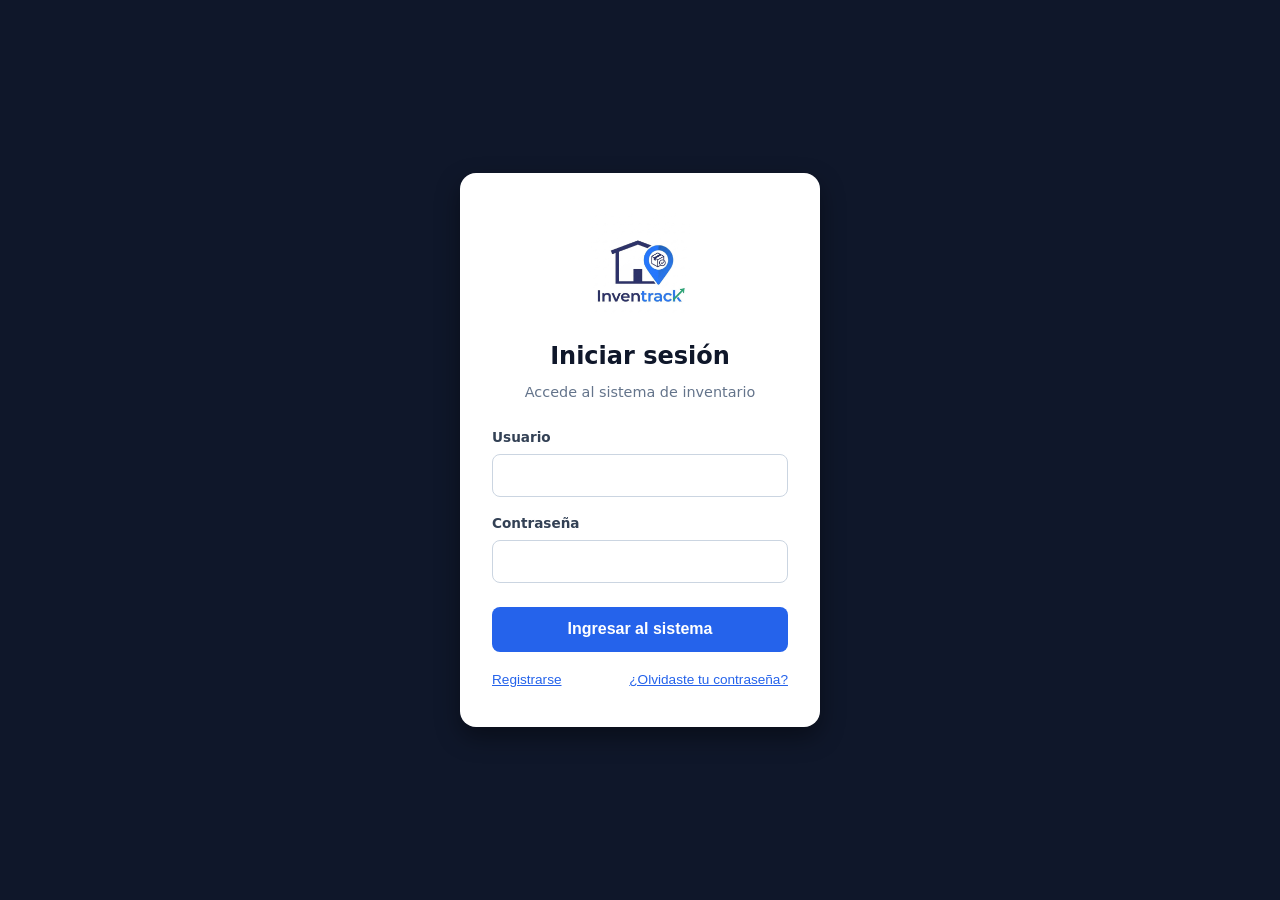
<file: inventario.html>
<!DOCTYPE html>
<html lang="es">
<head>
  <meta charset="UTF-8">
  <meta name="viewport" content="width=device-width, initial-scale=1.0">
  <title>Inventario | Inventrack</title>
  <link rel="stylesheet" href="css/styles.css">
  <link rel="stylesheet" href="css/components.css">
  <script src="js/route-guard.js"></script>
</head>
<body class="app-container">
  <aside class="sidebar">
    <a class="brand" href="index.html">
      <img src="img/logo.png" alt="" class="brand-logo">
      <span>Inventrack</span>
    </a>
    <nav aria-label="Navegación principal">
      <a href="index.html"><span class="nav-icon">📊</span> Análisis</a>
      <a href="inventario.html" class="active"><span class="nav-icon">📋</span> Inventario</a>
      <a href="ventas.html"><span class="nav-icon">🛒</span> Ventas</a>
      <a href="#" id="btn-logout" class="logout-link">🚪 Cerrar sesión</a>
    </nav>
    <div class="sidebar-footer"><small>Control de inventario</small></div>
  </aside>

  <div class="main-wrapper">
    <header class="topbar">
      <div>
        <h1>Inventario de productos</h1>
        <p class="subtitle">Administra productos, existencias y precios</p>
      </div>
      <button type="button" class="btn btn-primary" id="btnNuevo">➕ Nuevo producto</button>
    </header>

    <main class="content">
      <div class="layout-split">
        <section class="card">
          <div class="card-header"><h2 id="formTitle">📝 Registro de producto</h2></div>
          <div class="card-body">
            <form id="formProducto">
              <input type="hidden" id="prodId">
              <div class="form-group">
                <label for="codigo">Código del producto</label>
                <input type="text" id="codigo" class="form-control" placeholder="Ej.: INV-001" required>
              </div>
              <div class="form-group">
                <label for="nombre">Nombre del producto</label>
                <input type="text" id="nombre" class="form-control" placeholder="Nombre" required>
              </div>
              <div class="form-group">
                <label for="categoria">Categoría</label>
                <select id="categoria" class="form-control" required>
                  <option value="">Seleccionar categoría</option>
                  <option value="Insumos">Insumos</option>
                  <option value="Semillas">Semillas</option>
                  <option value="Herramientas">Herramientas</option>
                  <option value="Químicos">Químicos</option>
                  <option value="Alimento Animal">Alimento animal</option>
                  <option value="Otros">Otros</option>
                </select>
              </div>
              <div class="form-row">
                <div class="form-group">
                  <label for="stock">Stock actual</label>
                  <input type="number" id="stock" class="form-control" min="0" step="1" required>
                </div>
                <div class="form-group">
                  <label for="stockMinimo">Stock mínimo</label>
                  <input type="number" id="stockMinimo" class="form-control" min="0" step="1" required>
                </div>
              </div>
              <div class="form-row">
                <div class="form-group">
                  <label for="precioCosto">Precio de costo (C$)</label>
                  <input type="number" id="precioCosto" class="form-control" min="0" step="0.01" required>
                </div>
                <div class="form-group">
                  <label for="precioVenta">Precio de venta (C$)</label>
                  <input type="number" id="precioVenta" class="form-control" min="0" step="0.01" required>
                </div>
              </div>
              <div class="form-group">
                <label for="vencimiento">Fecha de vencimiento (opcional)</label>
                <input type="date" id="vencimiento" class="form-control">
              </div>
              <div class="form-actions">
                <button type="submit" class="btn btn-primary">💾 Guardar producto</button>
                <button type="button" class="btn btn-secondary" id="btnCancelar">Cancelar</button>
              </div>
            </form>
          </div>
        </section>

        <section class="card">
          <div class="card-header">
            <h2>📋 Productos registrados</h2>
            <div class="toolbar-grid">
              <input type="search" id="buscarInput" class="form-control" placeholder="Buscar por nombre o código" aria-label="Buscar productos">
              <select id="filtroCategoria" class="form-control" aria-label="Filtrar por categoría">
                <option value="">Todas las categorías</option>
                <option value="Insumos">Insumos</option>
                <option value="Semillas">Semillas</option>
                <option value="Herramientas">Herramientas</option>
                <option value="Químicos">Químicos</option>
                <option value="Alimento Animal">Alimento animal</option>
                <option value="Otros">Otros</option>
              </select>
            </div>
          </div>
          <div class="card-body">
            <div class="table-responsive">
              <table class="data-table">
                <thead><tr><th>Código</th><th>Producto</th><th>Categoría</th><th>Stock</th><th>P. costo</th><th>P. venta</th><th>Estado</th><th>Acciones</th></tr></thead>
                <tbody id="tablaProductos"></tbody>
              </table>
            </div>
          </div>
        </section>
      </div>
    </main>
  </div>
  <script type="module" src="js/inventario.js"></script>
</body>
</html>
</file>
<file: css/styles.css>
:root {
  --primary-dark: #0f172a;
  --primary-blue: #2563eb;
  --accent-light: #38bdf8;
  --bg-main: #f8fafc;
  --bg-card: #ffffff;
  --text-main: #1e293b;
  --text-muted: #64748b;
  --border-color: #e2e8f0;
  --success: #16a34a;
  --success-bg: #dcfce7;
  --warning: #d97706;
  --warning-bg: #fef3c7;
  --danger: #dc2626;
  --danger-bg: #fee2e2;
  --radius: 8px;
  --shadow: 0 1px 3px rgba(0, 0, 0, 0.1), 0 1px 2px rgba(0, 0, 0, 0.06);
}

*, *::before, *::after {
  box-sizing: border-box;
  margin: 0;
  padding: 0;
}

body {
  min-width: 320px;
  min-height: 100vh;
  background: var(--bg-main);
  color: var(--text-main);
  font-family: "Segoe UI", system-ui, -apple-system, sans-serif;
  font-size: 14px;
  line-height: 1.5;
  display: flex;
  flex-direction: row;
}

.app-container {
  display: grid;
  grid-template-columns: minmax(0, 1fr);
  min-height: 100vh;
}

.sidebar {
  position: sticky;
  top: 0;
  z-index: 10;
  display: flex;
  min-height: 82px;
  align-items: center;
  gap: 20px;
  padding-right: 20px;
  background: var(--primary-dark);
  color: #fff;
  border-bottom: 1px solid #1e293b;
}

.brand {
  display: flex;
  flex: 0 0 auto;
  align-items: center;
  gap: 12px;
  padding: 14px 20px;
  color: var(--accent-light);
  font-size: 1.2rem;
  font-weight: 700;
  text-decoration: none;
}

.brand-logo {
  width: 48px;
  height: 48px;
  border-radius: 8px;
  object-fit: cover;
}

.sidebar nav {
  flex: 1;
  display: flex;
  justify-content: flex-end;
}

.sidebar nav a {
  display: flex;
  align-items: center;
  gap: 12px;
  padding: 12px 20px;
  color: #94a3b8;
  font-size: 0.95rem;
  font-weight: 500;
  text-decoration: none;
  transition: background-color 0.2s ease, color 0.2s ease;
}

.sidebar nav a:hover {
  background: #1e293b;
  color: #fff;
}

.sidebar nav a.active {
  border-bottom: 4px solid var(--primary-blue);
  background: #1e293b;
  color: #fff;
}

.sidebar nav a.logout-link {
  color: #f87171;
}

.sidebar nav a.logout-link:hover {
  background: #7f1d1d;
  color: #fff;
}

.nav-icon {
  width: 22px;
  text-align: center;
}

.sidebar-footer {
  flex: 0 0 auto;
  padding: 15px 0 15px 20px;
  color: #64748b;
  font-size: 0.8rem;
}

.main-wrapper {
  display: flex;
  min-width: 0;
  flex-direction: column;
  overflow-x: hidden;
}

.topbar {
  display: flex;
  min-height: 88px;
  align-items: center;
  justify-content: space-between;
  gap: 16px;
  padding: 18px 30px;
  border-bottom: 1px solid var(--border-color);
  background: var(--bg-card);
}

.topbar h1 {
  color: var(--primary-dark);
  font-size: 1.4rem;
  font-weight: 700;
}

.subtitle {
  color: var(--text-muted);
  font-size: 0.85rem;
}

.user-info {
  display: flex;
  align-items: center;
  gap: 8px;
  color: var(--text-muted);
  font-size: 0.85rem;
}

.status-dot {
  display: inline-block;
  width: 8px;
  height: 8px;
  border-radius: 50%;
  background: var(--success);
}

.content {
  padding: 25px 30px;
}

.layout-split {
  display: grid;
  grid-template-columns: minmax(285px, 340px) minmax(0, 1fr);
  align-items: start;
  gap: 25px;
}

.sales-layout {
  grid-template-columns: minmax(285px, 340px) minmax(0, 1fr);
}

.charts-grid {
  display: grid;
  grid-template-columns: repeat(2, minmax(0, 1fr));
  gap: 25px;
  margin-top: 25px;
}

.style-margin-top {
  margin-top: 25px;
}

@media (max-width: 1100px) {
  .layout-split,
  .sales-layout,
  .charts-grid {
    grid-template-columns: 1fr;
  }
}

@media (max-width: 768px) {
  .app-container {
    grid-template-columns: 1fr;
  }

  .sidebar {
    position: relative;
    flex-wrap: wrap;
    gap: 0;
  }

  .brand {
    width: 100%;
    min-height: 68px;
  }

  .brand-logo {
    width: 40px;
    height: 40px;
  }

  .sidebar nav {
    flex: 1 1 100%;
    flex-wrap: wrap;
    justify-content: center;
  }

  .sidebar nav a {
    flex: 1 1 auto;
    justify-content: center;
    padding: 10px 12px;
  }

  .sidebar-footer {
    display: none;
  }

  .topbar {
    align-items: flex-start;
    flex-direction: column;
    padding: 18px 20px;
  }

  .content {
    padding: 20px;
  }
}
</file>
<file: css/components.css>
.card {
  overflow: hidden;
  border: 1px solid var(--border-color);
  border-radius: var(--radius);
  background: var(--bg-card);
  box-shadow: var(--shadow);
}

.card-header {
  display: grid;
  gap: 14px;
  padding: 15px 20px;
  border-bottom: 1px solid var(--border-color);
  background: #fff;
}

.card-header h2 {
  color: var(--primary-dark);
  font-size: 1.05rem;
  font-weight: 600;
}

.card-body {
  padding: 20px;
}

.flex-between {
  display: flex;
  align-items: center;
  justify-content: space-between;
  gap: 12px;
}

.kpi-grid {
  display: grid;
  grid-template-columns: repeat(auto-fit, minmax(210px, 1fr));
  gap: 20px;
}

.kpi-card {
  display: flex;
  align-items: center;
  gap: 15px;
  padding: 18px;
  border: 1px solid var(--border-color);
  border-radius: var(--radius);
  background: var(--bg-card);
  box-shadow: var(--shadow);
}

.kpi-icon {
  display: flex;
  width: 48px;
  height: 48px;
  flex: 0 0 48px;
  align-items: center;
  justify-content: center;
  border-radius: 10px;
  font-size: 1.4rem;
}

.kpi-icon.blue { background: #dbeafe; }
.kpi-icon.red { background: #fee2e2; }
.kpi-icon.green { background: #dcfce7; }
.kpi-icon.amber { background: #fef3c7; }

.kpi-title {
  color: var(--text-muted);
  font-size: 0.8rem;
  font-weight: 600;
  letter-spacing: 0.5px;
  text-transform: uppercase;
}

.kpi-value {
  color: var(--primary-dark);
  font-size: 1.5rem;
  font-weight: 700;
}

.kpi-subtext {
  color: var(--text-muted);
  font-size: 0.75rem;
}

.danger-text { color: var(--danger); }
.success-text { color: var(--success); }
.warning-text { color: var(--warning); }

.table-responsive {
  width: 100%;
  overflow-x: auto;
}

.data-table {
  width: 100%;
  border-collapse: collapse;
  text-align: left;
}

.data-table th {
  padding: 12px 15px;
  border-bottom: 2px solid var(--border-color);
  background: #f1f5f9;
  color: var(--primary-dark);
  font-size: 0.85rem;
  font-weight: 600;
  white-space: nowrap;
}

.data-table td {
  padding: 12px 15px;
  border-bottom: 1px solid var(--border-color);
  font-size: 0.9rem;
  vertical-align: middle;
}

.data-table tbody tr:hover {
  background: #f8fafc;
}

.badge {
  display: inline-block;
  padding: 4px 10px;
  border-radius: 12px;
  font-size: 0.75rem;
  font-weight: 700;
  text-transform: uppercase;
  white-space: nowrap;
}

.badge-success { background: var(--success-bg); color: var(--success); }
.badge-warning { background: var(--warning-bg); color: var(--warning); }
.badge-danger { background: var(--danger-bg); color: var(--danger); }

.form-group {
  min-width: 0;
  margin-bottom: 15px;
}

.form-group label {
  display: block;
  margin-bottom: 6px;
  color: var(--text-main);
  font-size: 0.85rem;
  font-weight: 600;
}

.form-control {
  width: 100%;
  min-height: 38px;
  padding: 9px 12px;
  border: 1px solid var(--border-color);
  border-radius: 6px;
  background: #fff;
  color: var(--text-main);
  font: inherit;
  font-size: 0.9rem;
  transition: border-color 0.2s, box-shadow 0.2s;
}

.form-control:focus {
  outline: none;
  border-color: var(--primary-blue);
  box-shadow: 0 0 0 3px rgba(37, 99, 235, 0.1);
}

.form-control:disabled {
  background: #f1f5f9;
  color: var(--text-muted);
  cursor: not-allowed;
}

.form-row {
  display: grid;
  grid-template-columns: repeat(2, minmax(0, 1fr));
  gap: 12px;
}

.toolbar-grid {
  display: grid;
  grid-template-columns: minmax(150px, 1fr) minmax(150px, 200px);
  gap: 12px;
}

.form-actions {
  display: grid;
  gap: 8px;
}

.form-hint {
  margin-top: 12px;
  color: var(--text-muted);
  font-size: 0.82rem;
}

.btn {
  display: inline-flex;
  min-height: 36px;
  align-items: center;
  justify-content: center;
  gap: 6px;
  padding: 9px 16px;
  border: 0;
  border-radius: 6px;
  font: inherit;
  font-size: 0.9rem;
  font-weight: 600;
  text-decoration: none;
  cursor: pointer;
  transition: background-color 0.2s, opacity 0.2s;
}

.btn:disabled {
  opacity: 0.55;
  cursor: not-allowed;
}

.btn-primary { background: var(--primary-blue); color: #fff; }
.btn-primary:hover:not(:disabled) { background: #1d4ed8; }
.btn-success { background: var(--success); color: #fff; }
.btn-success:hover:not(:disabled) { background: #15803d; }
.btn-danger { background: var(--danger); color: #fff; }
.btn-danger:hover:not(:disabled) { background: #b91c1c; }
.btn-secondary { background: #e2e8f0; color: var(--text-main); }
.btn-secondary:hover:not(:disabled) { background: #cbd5e1; }
.btn-sm { min-height: 30px; padding: 5px 10px; font-size: 0.8rem; }
.btn-lg { min-height: 44px; padding: 12px 20px; font-size: 1rem; }
.btn-full { width: 100%; }

.checkout-summary {
  margin-top: 20px;
  padding-top: 15px;
  border-top: 2px dashed var(--border-color);
}

.summary-row {
  display: flex;
  justify-content: space-between;
  gap: 12px;
  margin-bottom: 8px;
  font-size: 0.95rem;
}

.total-row {
  margin-top: 10px;
  color: var(--primary-dark);
  font-size: 1.2rem;
  font-weight: 700;
}

.chart-container {
  position: relative;
  width: 100%;
  height: 250px;
}

.empty-state {
  padding: 18px;
  color: var(--text-muted);
  text-align: center;
}

.chart-empty {
  display: flex;
  height: 100%;
  align-items: center;
  justify-content: center;
}

[hidden] {
  display: none !important;
}

@media (max-width: 768px) {
  .toolbar-grid {
    grid-template-columns: 1fr;
  }

  .card-body {
    padding: 15px;
  }
}

@media (max-width: 480px) {
  .form-row {
    grid-template-columns: 1fr;
    gap: 0;
  }

  .flex-between {
    align-items: flex-start;
    flex-direction: column;
  }
}
</file>
<file: css/login.css>
body {
    display: flex;
    flex-direction: column;
    justify-content: center;
    align-items: center;
    min-height: 100vh;
    padding: 1.5rem;
    box-sizing: border-box;
    background-color: #0f172a;
    margin: 0;
    font-family: system-ui, -apple-system, sans-serif;
}

.login-card {
    background: #ffffff;
    padding: 2.5rem 2rem;
    border-radius: 16px;
    box-shadow: 0 10px 25px rgba(0, 0, 0, 0.4);
    width: min(100%, 360px);
    max-width: 360px;
    text-align: center;
    box-sizing: border-box;
}

.login-card h1,
.modal-content h2 {
    margin: 0;
    color: #0f172a;
    font-size: 1.5rem;
}

.login-description,
.modal-description {
    color: #64748b;
    font-size: 0.9rem;
    margin: 0.5rem 0 1.5rem;
}

.login-logo {
    width: 100px;
    height: auto;
    border-radius: 14px;
    object-fit: contain;
    margin-bottom: 1rem;
}

.login-form {
    display: flex;
    flex-direction: column;
    gap: 1rem;
    text-align: left;
}

.form-group-login {
    display: flex;
    flex-direction: column;
    gap: 0.4rem;
}

.form-group-login label {
    font-size: 0.85rem;
    font-weight: 600;
    color: #334155;
}

.form-group-login input {
    box-sizing: border-box;
    width: 100%;
    padding: 0.75rem;
    border: 1px solid #cbd5e1;
    border-radius: 8px;
    font-size: 0.95rem;
    outline: none;
    transition: border-color 0.2s, box-shadow 0.2s;
}

.form-group-login input:focus {
    border-color: #2563eb;
    box-shadow: 0 0 0 3px rgba(37, 99, 235, 0.15);
}

.btn-login {
    background-color: #2563eb;
    color: white;
    border: none;
    padding: 0.85rem;
    border-radius: 8px;
    font-size: 1rem;
    font-weight: 600;
    cursor: pointer;
    margin-top: 0.5rem;
    transition: background-color 0.2s;
}

.btn-login:hover {
    background-color: #1d4ed8;
}

.login-links {
    display: flex;
    justify-content: space-between;
    flex-wrap: wrap;
    gap: 0.75rem;
    margin-top: 1.25rem;
}

.text-link {
    padding: 0;
    border: 0;
    background: none;
    color: #2563eb;
    font-size: 0.85rem;
    text-decoration: underline;
    cursor: pointer;
}

.text-link:hover {
    color: #1d4ed8;
}

.form-message {
    margin: 0;
    font-size: 0.85rem;
    text-align: center;
}

.error-message {
    color: #dc2626;
}

.success-message {
    color: #15803d;
}

.password-hint {
    margin: -0.35rem 0 0;
    color: #64748b;
    font-size: 0.8rem;
}

.modal-overlay {
    position: fixed;
    top: 0; 
    left: 0; 
    right: 0; 
    bottom: 0;
    background: rgba(15, 23, 42, 0.8);
    display: none;
    justify-content: center;
    align-items: center;
    z-index: 1000;
    padding: 1rem;
    box-sizing: border-box;
}

.modal-overlay.is-open {
    display: flex;
}

.modal-content {
    background: #ffffff;
    padding: 2rem;
    border-radius: 16px;
    width: min(100%, 400px);
    max-height: min(90vh, 700px);
    overflow-y: auto;
    box-shadow: 0 10px 25px rgba(0, 0, 0, 0.5);
    text-align: left;
    box-sizing: border-box;
}

.modal-content h2 {
    font-size: 1.25rem;
}

.modal-buttons {
    display: flex;
    gap: 0.5rem;
    margin-top: 1rem;
}

.modal-buttons .btn-login,
.modal-buttons .btn-secondary {
    flex: 1;
    margin-top: 0;
}

.btn-secondary {
    background-color: #e2e8f0;
    color: #334155;
    border: none;
    padding: 0.7rem;
    border-radius: 8px;
    cursor: pointer;
    flex: 1;
    font-weight: 600;
}
</file>
